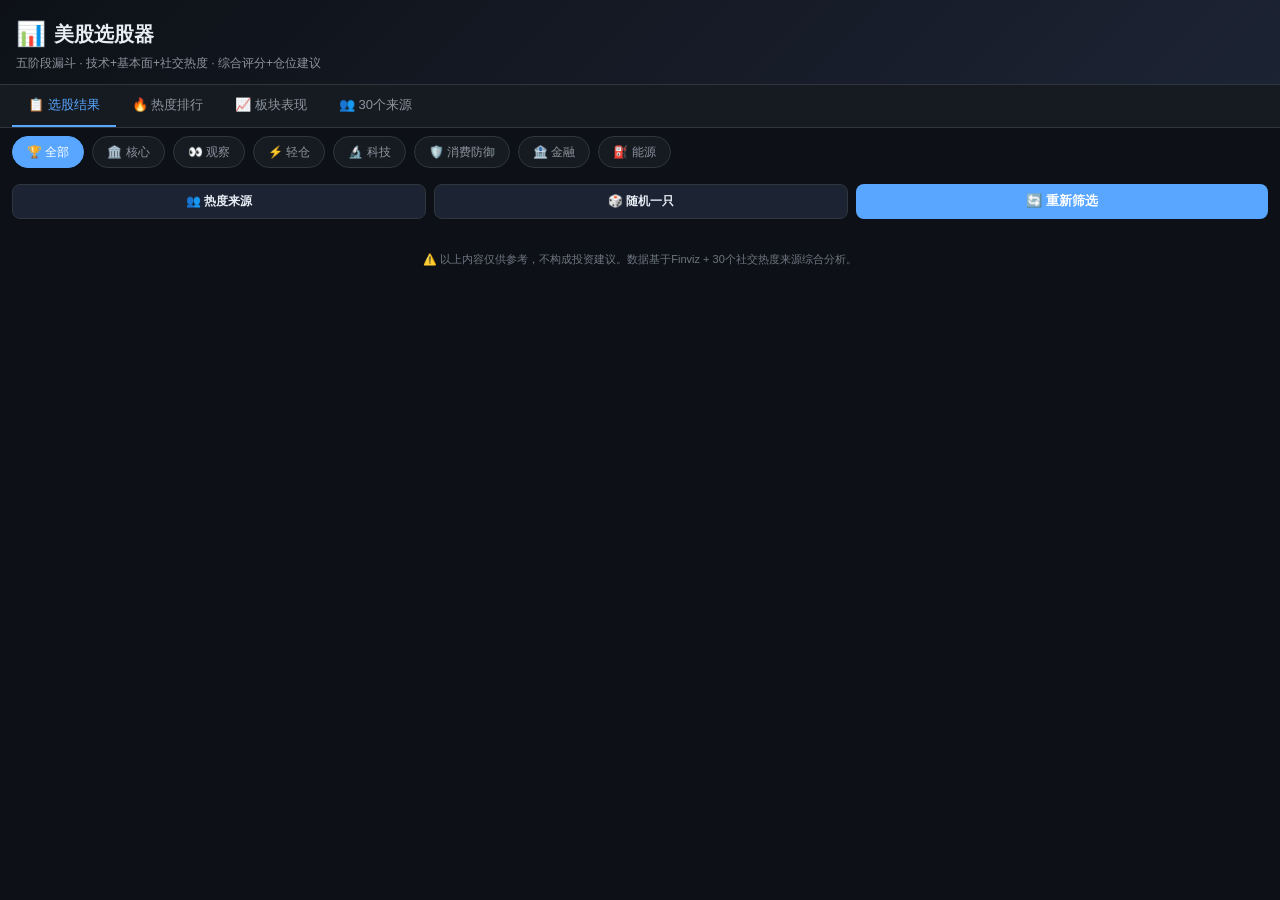
<file: screener-app/index.html>
<!DOCTYPE html>
<html lang="zh-CN">
<head>
  <meta charset="UTF-8">
  <meta name="viewport" content="width=device-width, initial-scale=1.0, maximum-scale=1.0, user-scalable=no">
  <title>美股选股器</title>
  <link rel="stylesheet" href="style.css">
</head>
<body>

<!-- ======== Header ======== -->
<header class="app-header">
  <div class="app-title">
    <span class="icon">📊</span>
    <span>美股选股器</span>
  </div>
  <div class="app-subtitle">五阶段漏斗 · 技术+基本面+社交热度 · 综合评分+仓位建议</div>
</header>

<!-- ======== Tab Bar ======== -->
<div class="tab-bar" id="tabBar">
  <div class="tab active" data-tab="results" onclick="switchTab('results')">📋 选股结果</div>
  <div class="tab" data-tab="heatmap" onclick="switchTab('heatmap')">🔥 热度排行</div>
  <div class="tab" data-tab="market" onclick="switchTab('market')">📈 板块表现</div>
  <div class="tab" data-tab="sources" onclick="switchTab('sources')">👥 30个来源</div>
</div>

<!-- ======== Filter Chips ======== -->
<div class="filter-bar" id="filterBar">
  <div class="filter-chip active" data-filter="all" onclick="applyFilter('all')">🏆 全部</div>
  <div class="filter-chip" data-filter="core" onclick="applyFilter('core')">🏛️ 核心</div>
  <div class="filter-chip" data-filter="watch" onclick="applyFilter('watch')">👀 观察</div>
  <div class="filter-chip" data-filter="light" onclick="applyFilter('light')">⚡ 轻仓</div>
  <div class="filter-chip" data-filter="tech" onclick="applyFilter('tech')">🔬 科技</div>
  <div class="filter-chip" data-filter="defensive" onclick="applyFilter('defensive')">🛡️ 消费防御</div>
  <div class="filter-chip" data-filter="financial" onclick="applyFilter('financial')">🏦 金融</div>
  <div class="filter-chip" data-filter="energy" onclick="applyFilter('energy')">⛽ 能源</div>
</div>

<!-- ======== Content Area ======== -->
<div id="contentArea">
  <div class="loading" id="loadingIndicator">
    <div class="spinner"></div>
    <div>正在分析市场数据...</div>
  </div>
  <div id="resultsContent" style="display:none"></div>
</div>

<!-- ======== Bottom Buttons ======== -->
<div class="btn-group">
  <button class="btn btn-secondary" onclick="showSources()">👥 热度来源</button>
  <button class="btn btn-secondary" onclick="randomStock()">🎲 随机一只</button>
  <button class="btn btn-primary" onclick="runScreener()">🔄 重新筛选</button>
</div>

<div class="disclaimer">
  ⚠️ 以上内容仅供参考，不构成投资建议。数据基于Finviz + 30个社交热度来源综合分析。
</div>

<script src="data.js"></script>
<script>
// ========================================
// 美股选股器 - 主程序
// ========================================

let currentFilter = 'all';
let currentTab = 'results';
let stockList = [];
let selectedStock = null;

// ---- 初始化 ----
function init() {
  stockList = Object.values(STOCK_DATABASE);
  // 按综合分排序
  stockList.sort((a, b) => b.comp - a.comp);
  
  setTimeout(() => {
    document.getElementById('loadingIndicator').style.display = 'none';
    renderResults();
  }, 500);
}

// ---- Tab 切换 ----
function switchTab(tab) {
  currentTab = tab;
  document.querySelectorAll('.tab').forEach(t => t.classList.remove('active'));
  document.querySelector(`.tab[data-tab="${tab}"]`).classList.add('active');
  
  document.getElementById('filterBar').style.display = (tab === 'results') ? 'flex' : 'none';
  
  const content = document.getElementById('resultsContent');
  content.style.display = 'block';
  
  switch(tab) {
    case 'results': renderResults(); break;
    case 'heatmap': renderHeatmap(); break;
    case 'market': renderMarket(); break;
    case 'sources': renderSources(); break;
  }
}

// ---- 筛选 ----
function applyFilter(filter) {
  currentFilter = filter;
  document.querySelectorAll('.filter-chip').forEach(c => c.classList.remove('active'));
  document.querySelector(`.filter-chip[data-filter="${filter}"]`).classList.add('active');
  renderResults();
}

function getFilteredStocks() {
  let list = [...stockList];
  
  switch(currentFilter) {
    case 'core': list = list.filter(s => s.position === 'core'); break;
    case 'watch': list = list.filter(s => s.position === 'watch'); break;
    case 'light': list = list.filter(s => s.position === 'light'); break;
    case 'tech': list = list.filter(s => s.sector === '科技'); break;
    case 'defensive': list = list.filter(s => s.sector === '消费防御'); break;
    case 'financial': list = list.filter(s => s.sector === '金融'); break;
    case 'energy': list = list.filter(s => s.sector === '能源'); break;
  }
  return list;
}

// ---- 渲染主结果列表 ----
function renderResults() {
  const list = getFilteredStocks();
  const container = document.getElementById('resultsContent');
  
  let html = '';
  
  // 顶部统计
  html += `<div class="section-title">📋 选股结果 <span class="badge">${list.length}只</span></div>`;
  
  // 跑赢大市 Banner
  const topSector = SECTOR_PERFORMANCE[0];
  html += `
    <div class="sector-banner">
      <div class="sector-name">🥇 最热板块：${topSector.name}</div>
      <div class="sector-stats">
        <span class="sector-stat">近1月 <strong>${topSector.month}</strong></span>
        <span class="sector-stat">近1季 <strong>${topSector.quarter}</strong></span>
        <span class="sector-stat">YTD <strong>${topSector.ytd}</strong></span>
        <span class="sector-stat">今日 <strong style="color:#3fb950">${topSector.change}</strong></span>
      </div>
    </div>`;
  
  // 股票卡片
  list.forEach((s, i) => {
    const rank = i + 1;
    const rankClass = rank <= 3 ? `rank-${rank}` : 'rank-default';
    const compPct = (s.comp / 5 * 100).toFixed(0);
    
    html += `
    <div class="stock-card" onclick="showDetail('${s.ticker}')">
      <div class="stock-top">
        <div class="stock-info">
          <div class="stock-rank ${rankClass}">${rank}</div>
          <div>
            <div class="stock-ticker">${s.ticker} <span class="stock-name">${s.name}</span></div>
          </div>
        </div>
        <div>
          <div class="stock-change change-${s.change >= 0 ? 'up' : 'down'}">${s.change >= 0 ? '+' : ''}${s.change.toFixed(2)}%</div>
        </div>
      </div>
      
      <div class="stock-meta">
        <span class="tag sector">${s.sector}</span>
        <span class="tag ${s.comp >= 4.5 ? 'score-high' : s.comp >= 4.0 ? 'score-mid' : 'score-low'}">
          ${s.comp.toFixed(1)}分 ${stars(s.tech)}
        </span>
        <span class="position-badge position-${s.position}">${positionLabel(s.position)}</span>
      </div>
      
      <div class="stock-body">
        <div class="stock-grid">
          <div class="metric">
            <div class="metric-label">技术面</div>
            <div class="metric-value">${stars(s.tech)}</div>
          </div>
          <div class="metric">
            <div class="metric-label">基本面</div>
            <div class="metric-value">${stars(s.fund)}</div>
          </div>
          <div class="metric">
            <div class="metric-label">社交热度</div>
            <div class="metric-value heat-high">${s.heat}/10 ${fires(s.heat)}</div>
          </div>
          <div class="metric">
            <div class="metric-label">综合评分</div>
            <div class="metric-value" style="color:${scoreColor(s.comp)}">${s.comp.toFixed(1)}</div>
          </div>
        </div>
        
        <div class="stock-catalyst">💡 ${s.description}</div>
        <div class="stock-risk">⚠️ ${s.risk}</div>
      </div>
    </div>`;
  });
  
  container.innerHTML = html;
}

// ---- 热度排行 ----
function renderHeatmap() {
  const heatSorted = [...stockList].sort((a, b) => b.heat - a.heat);
  const container = document.getElementById('resultsContent');
  
  let html = `<div class="section-title">🔥 社交热度排行 <span class="badge">30个来源</span></div>`;
  
  heatSorted.forEach((s, i) => {
    const barWidth = (s.heat / 10 * 100).toFixed(0);
    html += `
    <div class="card" onclick="showDetail('${s.ticker}')">
      <div class="card-header">
        <span class="card-title">#${i+1} ${s.ticker} ${s.name}</span>
        <span class="card-score" style="color:${s.heat >= 8 ? '#f97316' : '#d29922'}">${s.heat}/10 ${fires(s.heat)}</span>
      </div>
      <div class="score-bar">
        <div class="score-bar-track">
          <div class="score-bar-fill" style="width:${barWidth}%; background:${s.heat >= 8 ? '#f97316' : '#d29922'}"></div>
        </div>
      </div>
      <div class="info-row"><span class="label">综合评分</span><span class="value">${s.comp.toFixed(1)} ${stars(s.tech)}</span></div>
      <div class="info-row"><span class="label">催化剂</span><span class="value">${s.description}</span></div>
    </div>`;
  });
  
  container.innerHTML = html;
}

// ---- 板块表现 ----
function renderMarket() {
  const container = document.getElementById('resultsContent');
  
  let html = `<div class="section-title">📈 11大板块表现（近1月排序）</div>`;
  
  SECTOR_PERFORMANCE.forEach((sec, i) => {
    const rankEmoji = ['🥇','🥈','🥉','4️⃣','5️⃣','6️⃣','7️⃣'];
    html += `
    <div class="card">
      <div class="card-header">
        <span class="card-title">${rankEmoji[i] || '  '} ${sec.name}</span>
        <span class="card-score" style="color:${sec.change.includes('+') ? '#3fb950' : '#f85149'}">${sec.change}</span>
      </div>
      <div style="display:flex; gap:12px; flex-wrap:wrap; font-size:12px; color:#8b949e">
        <span>近1周 <strong style="color:#e6edf3">${sec.week}</strong></span>
        <span>近1月 <strong style="color:#e6edf3">${sec.month}</strong></span>
        <span>近1季 <strong style="color:#e6edf3">${sec.quarter}</strong></span>
        <span>YTD <strong style="color:#e6edf3">${sec.ytd}</strong></span>
      </div>
    </div>`;
  });
  
  // 板块资金流向建议
  html += `
  <div class="section-title">💡 板块轮动策略</div>
  <div class="card">
    <div class="stock-catalyst" style="margin-bottom:8px">🥇 聚焦科技板块（1月+14.9%, 1季+22.8%）</div>
    <div class="stock-catalyst" style="margin-bottom:8px; border-left-color:#d29922">🥈 消费防御作为避风港（1月+5%稳健）</div>
    <div class="stock-catalyst" style="border-left-color:#f97316">🥉 能源板块YTD+31.3%但已偏高，谨慎追高</div>
  </div>`;
  
  container.innerHTML = html;
}

// ---- 30个来源展示 ----
function renderSources() {
  const container = document.getElementById('resultsContent');
  
  let html = `<div class="section-title">👥 社交热度 · 30个来源</div>`;
  
  const groups = [
    { key: 'macro', title: '📊 宏观与策略大师', weight: '2x' },
    { key: 'trading', title: '📈 实战交易与技术分析', weight: '1.5x' },
    { key: 'deep', title: '🧠 深度研究与投资心理', weight: '1.5x' },
    { key: 'whales', title: '🏛️ 基金大佬本人', weight: '3x' },
    { key: 'kol', title: '🎯 美股权威KOL', weight: '1.5x' },
    { key: 'news', title: '📡 实时资讯与异动追踪', weight: '1x' },
  ];
  
  groups.forEach(g => {
    const accounts = SOURCES[g.key];
    html += `
    <div class="card">
      <div class="card-header">
        <span class="card-title">${g.title}</span>
        <span style="font-size:11px; color:#8b949e">权重 ${g.weight}</span>
      </div>
      ${accounts.map(a => `
        <div class="info-row">
          <span class="label">${a.name}</span>
          <span class="value" style="color:#58a6ff">${a.handle}</span>
        </div>
      `).join('')}
      <div style="font-size:11px; color:#6e7681; margin-top:4px">共${accounts.length}个来源</div>
    </div>`;
  });
  
  container.innerHTML = html;
}

// ---- 个股详情 ----
function showDetail(ticker) {
  selectedStock = ticker;
  const s = STOCK_DATABASE[ticker];
  if (!s) return;
  
  const compPct = (s.comp / 5 * 100).toFixed(0);
  
  const detailHtml = `
  <div class="section-title">🔍 ${s.ticker} ${s.name} 详细分析</div>
  
  <div class="card">
    <div class="card-header">
      <span class="card-title">${s.ticker} · ${s.sector} · ${s.industry}</span>
      <span class="card-score" style="color:${scoreColor(s.comp)}">${s.comp.toFixed(1)} ${stars(s.tech)}</span>
    </div>
    <div class="score-bar">
      <div class="score-bar-track"><div class="score-bar-fill" style="width:${compPct}%; background:${scoreColor(s.comp)}"></div></div>
    </div>
    <div class="position-badge position-${s.position}" style="margin:8px 0">${positionLabel(s.position)}</div>
  </div>
  
  <div class="card">
    <div class="card-header"><span class="card-title">📊 五维评分</span></div>
    <div class="info-row"><span class="label">技术面 (30%)</span><span class="value">${stars(s.tech)}</span></div>
    <div class="score-bar"><div class="score-bar-track"><div class="score-bar-fill" style="width:${s.tech*20}%; background:#3fb950"></div></div></div>
    
    <div class="info-row"><span class="label">基本面 (30%)</span><span class="value">${stars(s.fund)}</span></div>
    <div class="score-bar"><div class="score-bar-track"><div class="score-bar-fill" style="width:${s.fund*20}%; background:#58a6ff"></div></div></div>
    
    <div class="info-row"><span class="label">社交热度 (25%)</span><span class="value">${s.heat}/10 ${fires(s.heat)}</span></div>
    <div class="score-bar"><div class="score-bar-track"><div class="score-bar-fill" style="width:${s.heat*10}%; background:#f97316"></div></div></div>
    
    <div class="info-row"><span class="label">催化剂 (15%)</span><span class="value">${'✓'.repeat(s.catalyst)}</span></div>
    <div class="score-bar"><div class="score-bar-track"><div class="score-bar-fill" style="width:${s.catalyst*20}%; background:#bc8cff"></div></div></div>
  </div>
  
  <div class="card">
    <div class="card-header"><span class="card-title">💡 催化剂</span></div>
    <div class="stock-catalyst">${s.description}</div>
  </div>
  
  <div class="card">
    <div class="card-header"><span class="card-title">⚠️ 风险提示</span></div>
    <div class="stock-risk">${s.risk}</div>
  </div>
  
  <div style="padding:8px 12px; text-align:center">
    <button class="btn btn-secondary" onclick="renderResults()" style="display:inline-flex; width:auto">← 返回列表</button>
  </div>`;
  
  document.getElementById('resultsContent').innerHTML = detailHtml;
}

// ---- 随机一只 ----
function randomStock() {
  const keys = Object.keys(STOCK_DATABASE);
  const pick = keys[Math.floor(Math.random() * keys.length)];
  showDetail(pick);
  window.scrollTo({ top: 0, behavior: 'smooth' });
}

// ---- 显示来源 ----
function showSources() {
  switchTab('sources');
  window.scrollTo({ top: 0, behavior: 'smooth' });
}

// ---- 重新筛选（模拟） ----
function runScreener() {
  document.getElementById('resultsContent').style.display = 'none';
  document.getElementById('loadingIndicator').style.display = 'flex';
  
  setTimeout(() => {
    document.getElementById('loadingIndicator').style.display = 'none';
    document.getElementById('resultsContent').style.display = 'block';
    // 轻微随机化排序模拟市场变化
    stockList.sort((a, b) => (b.comp + Math.random()*0.1) - (a.comp + Math.random()*0.1));
    renderResults();
  }, 1200);
}

// ---- 启动 ----
document.addEventListener('DOMContentLoaded', init);
</script>
</body>
</html>
</file>
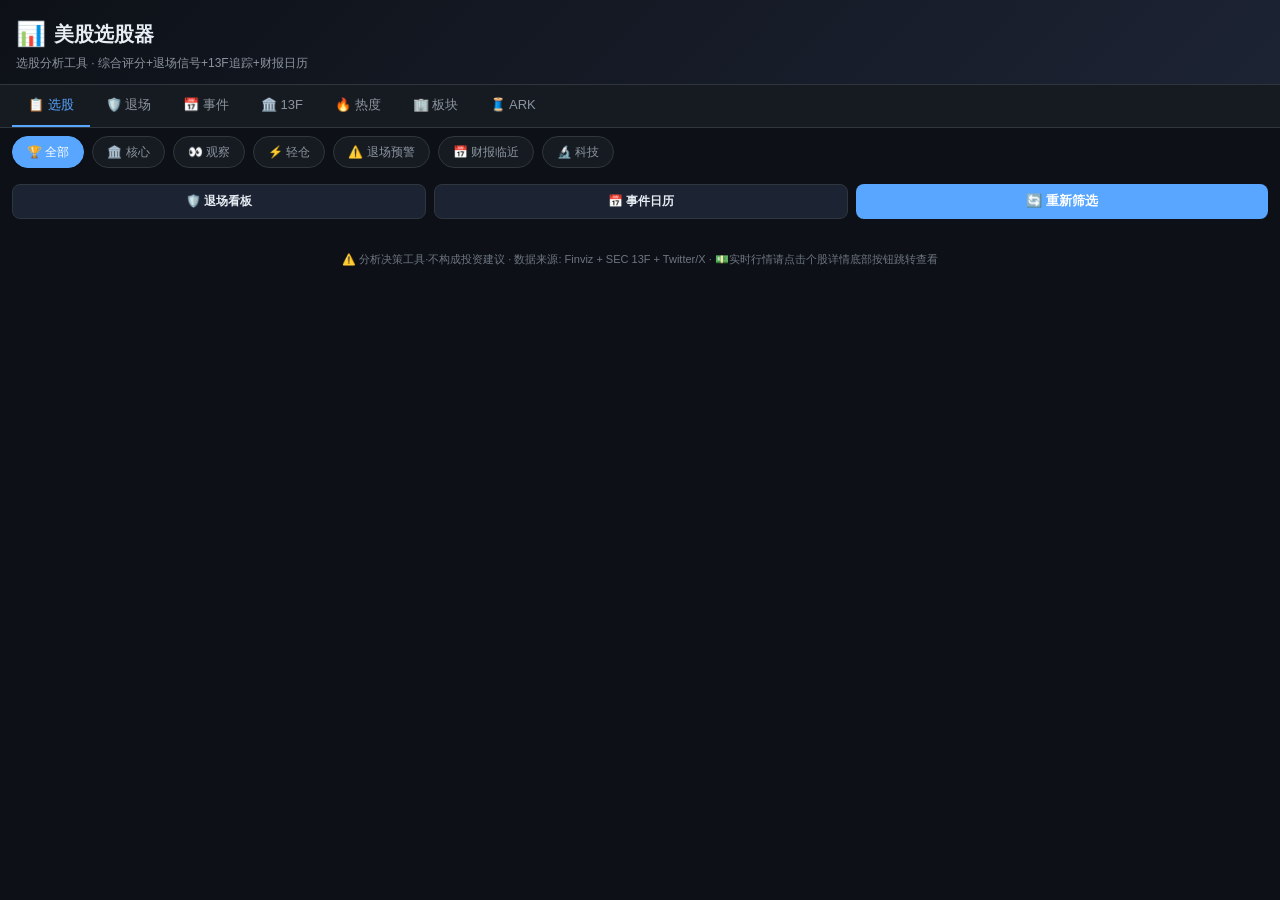
<file: screener.html>
<!DOCTYPE html>
<html lang="zh-CN">
<head>
  <meta charset="UTF-8">
  <meta name="viewport" content="width=device-width, initial-scale=1.0, maximum-scale=1.0, user-scalable=no">
  <title>美股选股器</title>
  <link rel="manifest" href="manifest.json">
  <meta name="apple-mobile-web-app-capable" content="yes">
  <meta name="apple-mobile-web-app-status-bar-style" content="black-translucent">
  <meta name="apple-mobile-web-app-title" content="选股器">
  <link rel="apple-touch-icon" href="icon-192.png">
  <link rel="stylesheet" href="screener-style.css?v=999">
  <style>
    /* v2 新增样式 */
    .exit-banner {
      background: linear-gradient(135deg, #1a2332, #2d1b1b);
      border: 1px solid #f85149;
      margin: 0 12px 8px;
      padding: 10px 14px;
      border-radius: 10px;
    }
    .exit-banner.hold { border-color: #3fb950; background: linear-gradient(135deg, #1a2332, #1b2d1b); }
    .exit-banner.warn { border-color: #d29922; background: linear-gradient(135deg, #1a2332, #2d2b1b); }
    .calendar-card {
      background: var(--bg-card);
      border: 1px solid var(--border);
      border-radius: 10px;
      margin: 0 12px 4px;
      padding: 10px 14px;
      display: flex;
      align-items: center;
      gap: 12px;
    }
    .calendar-date {
      width: 50px;
      text-align: center;
      flex-shrink: 0;
    }
    .calendar-date .day { font-size: 20px; font-weight: 700; }
    .calendar-date .month { font-size: 11px; color: var(--text-muted); }
    .calendar-info { flex: 1; }
    .calendar-info .title { font-size: 13px; font-weight: 600; }
    .calendar-info .desc { font-size: 11px; color: var(--text-secondary); }
    .impact-badge {
      font-size: 10px; padding: 2px 8px; border-radius: 4px; font-weight: 600;
    }
    .impact-high { background: rgba(248,81,73,0.2); color: #f85149; }
    .impact-mid { background: rgba(210,153,34,0.2); color: #d29922; }
    .impact-low { background: rgba(139,148,158,0.2); color: #8b949e; }
    .impact-extreme { background: rgba(188,140,255,0.2); color: #bc8cff; }
    .today-marker {
      display: inline-block;
      background: var(--accent-blue);
      color: #fff;
      font-size: 10px;
      padding: 1px 6px;
      border-radius: 3px;
      margin-left: 6px;
    }
    .fund-card {
      background: var(--bg-card);
      border: 1px solid var(--border);
      border-radius: 10px;
      margin: 0 12px 8px;
      padding: 12px 14px;
    }
    .fund-header {
      display: flex;
      align-items: center;
      justify-content: space-between;
      margin-bottom: 6px;
    }
    .fund-name { font-size: 14px; font-weight: 700; }
    .fund-house { font-size: 11px; color: var(--text-muted); }
    .fund-stock {
      display: inline-block;
      font-size: 12px;
      background: rgba(63,185,80,0.15);
      color: var(--accent-green);
      padding: 2px 8px;
      border-radius: 4px;
      margin: 2px 4px 2px 0;
    }
    .fund-stock.sell {
      background: rgba(248,81,73,0.15);
      color: var(--accent-red);
    }
    .tag.buy { background: rgba(63,185,80,0.15); color: var(--accent-green); }
    .tag.sell { background: rgba(248,81,73,0.15); color: var(--accent-red); }
    .tag.hold { background: rgba(88,166,255,0.15); color: var(--accent-blue); }
    .tag.warn { background: rgba(210,153,34,0.15); color: #d29922; }
    .earnings-countdown {
      font-size: 11px;
      color: var(--text-secondary);
      margin-top: 2px;
    }
  </style>
</head>
<body>

<!-- ======== Header ======== -->
<header class="app-header">
  <div class="app-title">
    <span class="icon">📊</span>
    <span>美股选股器</span>
  </div>
  <div class="app-subtitle">选股分析工具 · 综合评分+退场信号+13F追踪+财报日历</div>
</header>

<!-- ======== Tab Bar ======== -->
<div class="tab-bar" id="tabBar">
  <div class="tab active" data-tab="results" onclick="switchTab('results')">📋 选股</div>
  <div class="tab" data-tab="holdings" onclick="switchTab('holdings')">🛡️ 退场</div>
  <div class="tab" data-tab="calendar" onclick="switchTab('calendar')">📅 事件</div>
  <div class="tab" data-tab="funds" onclick="switchTab('funds')">🏛️ 13F</div>
  <div class="tab" data-tab="heatmap" onclick="switchTab('heatmap')">🔥 热度</div>
  <div class="tab" data-tab="market" onclick="switchTab('market')">🏢 板块</div>
  <div class="tab" data-tab="ark" onclick="switchTab('ark')">🧵 ARK</div>
</div>

<!-- ======== Filter Chips ======== -->
<div class="filter-bar" id="filterBar">
  <div class="filter-chip active" data-filter="all" onclick="applyFilter('all')">🏆 全部</div>
  <div class="filter-chip" data-filter="core" onclick="applyFilter('core')">🏛️ 核心</div>
  <div class="filter-chip" data-filter="watch" onclick="applyFilter('watch')">👀 观察</div>
  <div class="filter-chip" data-filter="light" onclick="applyFilter('light')">⚡ 轻仓</div>
  <div class="filter-chip" data-filter="exit_warn" onclick="applyFilter('exit_warn')">⚠️ 退场预警</div>
  <div class="filter-chip" data-filter="earnings" onclick="applyFilter('earnings')">📅 财报临近</div>
  <div class="filter-chip" data-filter="tech" onclick="applyFilter('tech')">🔬 科技</div>
</div>

<!-- ======== Content ======== -->
<div id="contentArea">
  <div class="loading" id="loadingIndicator">
    <div class="spinner"></div>
    <div>正在分析市场数据...</div>
  </div>
  <div id="resultsContent" style="display:none"></div>
</div>

<!-- ======== Bottom ======== -->
<div class="btn-group">
  <button class="btn btn-secondary" onclick="switchTab('holdings')">🛡️ 退场看板</button>
  <button class="btn btn-secondary" onclick="switchTab('calendar')">📅 事件日历</button>
  <button class="btn btn-primary" onclick="runScreener()">🔄 重新筛选</button>
</div>

<div class="disclaimer">
  ⚠️ 分析决策工具·不构成投资建议 · 数据来源: Finviz + SEC 13F + Twitter/X · 💵实时行情请点击个股详情底部按钮跳转查看
</div>

<script src="screener-data.js?v=9999"></script>
<script>
// ========================================
// 美股选股器 - 主程序
// ========================================

let currentFilter = 'all';
let currentTab = 'results';
let stockList = [];

function init() {
  stockList = Object.values(STOCK_DATABASE);
  stockList.sort((a, b) => b.comp - a.comp);
  setTimeout(() => {
    document.getElementById('loadingIndicator').style.display = 'none';
    renderResults();
  }, 400);
}

// ---- Tab 切换 ----
function switchTab(tab) {
  currentTab = tab;
  document.querySelectorAll('.tab').forEach(t => t.classList.remove('active'));
  document.querySelector(`.tab[data-tab="${tab}"]`).classList.add('active');
  
  const hasFilter = ['results', 'holdings'].includes(tab);
  document.getElementById('filterBar').style.display = hasFilter ? 'flex' : 'none';
  
  document.getElementById('resultsContent').style.display = 'block';
  
  switch(tab) {
    case 'results': renderResults(); break;
    case 'holdings': renderExitSignals(); break;
    case 'calendar': renderCalendar(); break;
    case 'funds': renderFunds(); break;
    case 'heatmap': renderHeatmap(); break;
    case 'market': renderMarket(); break;
    case 'ark': renderARK(); break;
  }
}

// ---- 筛选 ----
function applyFilter(filter) {
  currentFilter = filter;
  document.querySelectorAll('.filter-chip').forEach(c => c.classList.remove('active'));
  document.querySelector(`.filter-chip[data-filter="${filter}"]`).classList.add('active');
  
  if (currentTab === 'holdings') renderExitSignals();
  else renderResults();
}

function getFilteredStocks() {
  let list = [...stockList];
  switch(currentFilter) {
    case 'core': list = list.filter(s => s.position === 'core'); break;
    case 'watch': list = list.filter(s => s.position === 'watch'); break;
    case 'light': list = list.filter(s => s.position === 'light'); break;
    case 'exit_warn': list = list.filter(s => s.exit && s.exit.status !== '持有'); break;
    case 'earnings': list = list.filter(s => { const d = daysUntil(s.earnings_date); return d >= 0 && d <= 30; }); break;
    case 'tech': list = list.filter(s => s.sector === '科技'); break;
  }
  return list;
}

// ============================================================
// TAB 1: 选股结果
// ============================================================
function renderResults() {
  const list = getFilteredStocks();
  let html = `<div class="section-title">📋 选股结果 <span class="badge">${list.length}只</span></div>`;
  
  const top = SECTOR_PERFORMANCE[0];
  html += `<div class="sector-banner">
    <div class="sector-name">🥇 ${top.name} 领先</div>
    <div class="sector-stats">
      <span>近1月 <strong>${top.month}</strong></span>
      <span>近1季 <strong>${top.quarter}</strong></span>
      <span>YTD <strong>${top.ytd}</strong></span>
    </div>
  </div>`;
  
  list.forEach((s, i) => {
    const r = i + 1;
    const rc = r <= 3 ? `rank-${r}` : 'rank-default';
    const days = daysUntil(s.earnings_date);
    const earnLabel = (days >= 0 && days <= 30) ? `<span class="today-marker">${days}天后财报</span>` : '';
    
    html += `
    <div class="stock-card" onclick="showDetail('${s.ticker}')">
      <div class="stock-top">
        <div class="stock-info">
          <div class="stock-rank ${rc}">${r}</div>
          <div>
            <div class="stock-ticker">${s.ticker} <span class="stock-name">${s.name}</span></div>
          </div>
        </div>
        <div class="stock-change change-${s.change >= 0 ? 'up' : 'down'}">${s.change >= 0 ? '+' : ''}${s.change.toFixed(2)}%</div>
      </div>
      <div class="stock-meta">
        <span class="tag sector">${s.sector}</span>
        <span class="tag ${s.comp >= 4.5 ? 'score-high' : s.comp >= 4.0 ? 'score-mid' : 'score-low'}">${s.comp.toFixed(1)}分 ${stars(s.tech)}</span>
        <span class="position-badge position-${s.position}">${positionLabel(s.position)}</span>
        ${s.exit && s.exit.status !== '持有' ? `<span class="tag warn">⚠️ ${s.exit.status}</span>` : ''}
        ${earnLabel}
      </div>
      <div class="stock-body">
        <div class="stock-grid">
          <div class="metric"><div class="metric-label">技术</div><div class="metric-value">${stars(s.tech)}</div></div>
          <div class="metric"><div class="metric-label">基本面</div><div class="metric-value">${stars(s.fund)}</div></div>
          <div class="metric"><div class="metric-label">热度</div><div class="metric-value heat-high">${s.heat}/10</div></div>
          <div class="metric"><div class="metric-label">综合</div><div class="metric-value" style="color:${scoreColor(s.comp)}">${s.comp.toFixed(1)}</div></div>
        </div>
        <div class="stock-catalyst">💡 ${s.description}</div>
        <div class="stock-risk">⚠️ ${s.risk}</div>
        <div style="margin-top:6px; display:flex; gap:6px; align-items:center">
          <span style="font-size:11px; color:#8b949e">📊 综合${s.comp.toFixed(1)} · 🔥${s.heat}/10</span>
          <span style="font-size:11px; color:#58a6ff; cursor:pointer" onclick="event.stopPropagation();window.open('https://finviz.com/quote.ashx?t=${s.ticker}','_blank')">📈 K线</span>
          <span style="font-size:11px; color:#8b949e">|</span>
          <span style="font-size:11px; color:#58a6ff; cursor:pointer" onclick="event.stopPropagation();window.open('https://www.google.com/finance/quote/${s.ticker}:NASDAQ','_blank')">💵 实时价</span>
          ${s.earnings_date ? `<span style="font-size:11px; color:#8b949e">|</span>
          <span style="font-size:11px; color:#d29922">📅 ${s.earnings_date}</span>` : ''}
        </div>
      </div>
    </div>`;
  });
  
  document.getElementById('resultsContent').innerHTML = html;
}

// ============================================================
// TAB 2: 退场信号看板
// ============================================================
function renderExitSignals() {
  let list = [...stockList];
  if (currentFilter === 'exit_warn') list = list.filter(s => s.exit && s.exit.status !== '持有');
  
  let html = `
  <div class="section-title">🛡️ 退场信号看板 <span class="badge">${list.length}只</span></div>
  <div class="card" style="font-size:12px">
    <strong>止盈逻辑：</strong>RSI>85 / 涨幅偏离均线>20% → 减仓<br>
    <strong>止损逻辑：</strong>跌破SMA50 / RSI&lt;30 → 清仓<br>
    <strong>预警逻辑：</strong>SMA20下穿SMA50 → 趋势转空
  </div>`;
  
  // 统计
  const warnCount = list.filter(s => s.exit && s.exit.status !== '持有').length;
  if (warnCount > 0) {
    html += `<div class="exit-banner warn">
      <strong>⚠️ ${warnCount}只股票需关注退场信号</strong> — 部分标的存在超买/回调风险
    </div>`;
  }
  
  list.forEach(s => {
    const ex = s.exit || { stop: -15, rsi_sell: 85, ma_violation: 'SMA50', status: '持有' };
    const isWarn = ex.status !== '持有';
    const bannerClass = isWarn ? (ex.status === '超买预警' ? 'warn' : 'exit-banner') : 'hold';
    
    html += `
    <div class="stock-card" onclick="showDetail('${s.ticker}')">
      <div class="stock-top">
        <div class="stock-info">
          <div class="stock-ticker">${s.ticker} <span class="stock-name">${s.name}</span></div>
        </div>
        <div>
          <span class="tag ${isWarn ? 'warn' : 'hold'}">${exitIcon(ex.status)} ${ex.status}</span>
          <span class="position-badge position-${s.position}">${positionLabel(s.position)}</span>
        </div>
      </div>
      <div class="stock-body">
        <div class="stock-grid">
          <div class="metric"><div class="metric-label">止损线</div><div class="metric-value" style="color:#f85149">${s.price * (1 - ex.stop/100) > 0 ? '$' + (s.price * (1 - ex.stop/100)).toFixed(2) : '-'}</div></div>
          <div class="metric"><div class="metric-label">止损幅度</div><div class="metric-value" style="color:#f85149">${ex.stop}%</div></div>
          <div class="metric"><div class="metric-label">RSI警戒</div><div class="metric-value" style="color:#d29922">${ex.rsi_sell}</div></div>
          <div class="metric"><div class="metric-label">均线信号</div><div class="metric-value" style="color:#58a6ff">跌破${ex.ma_violation}</div></div>
        </div>
        ${s.option_flow ? `<div class="info-row"><span class="label">期权异动</span><span class="value">${s.option_flow}</span></div>` : ''}
        ${s.hedge_fund_buys.length ? `<div class="info-row"><span class="label">13F增持</span><span class="value">${s.hedge_fund_buys.join(', ')}</span></div>` : ''}
      </div>
    </div>`;
  });
  
  if (list.length === 0) {
    html += `<div class="empty-state"><div class="emoji">✅</div><div>暂无退场预警，所有标的持有中</div></div>`;
  }
  
  document.getElementById('resultsContent').innerHTML = html;
}

// ============================================================
// TAB 3: 事件日历
// ============================================================
function renderCalendar() {
  const today = new Date();
  const todayStr = today.toISOString().slice(0, 10);
  
  let html = `<div class="section-title">📅 事件日历 <span class="badge">含财报+经济数据</span></div>`;
  
  // 近期财报
  html += `<div class="card" style="margin-bottom:4px">
    <div class="card-header"><span class="card-title">📊 近期财报（30天内）</span></div>`;
  
  const earningsList = stockList.filter(s => {
    const d = daysUntil(s.earnings_date);
    return d >= 0 && d <= 30;
  }).sort((a, b) => daysUntil(a.earnings_date) - daysUntil(b.earnings_date));
  
  earningsList.forEach(s => {
    const d = daysUntil(s.earnings_date);
    const dd = new Date(s.earnings_date);
    const day = dd.getDate();
    const mon = ['1月','2月','3月','4月','5月','6月','7月','8月','9月','10月','11月','12月'][dd.getMonth()];
    const isToday = s.earnings_date === todayStr;
    
    html += `<div class="calendar-card">
      <div class="calendar-date">
        <div class="day">${day}</div>
        <div class="month">${mon}</div>
      </div>
      <div class="calendar-info">
        <div class="title">${s.ticker} ${s.name} ${isToday ? '<span class="today-marker">今天</span>' : ''}</div>
        <div class="desc">${s.earnings_beat || '待公布'}</div>
      </div>
      <div><span class="impact-badge impact-high">${d}天后</span></div>
    </div>`;
  });
  
  html += `</div>`;
  
  // 经济日历
  html += `<div class="section-title">🏛️ 宏观经济事件</div>`;
  
  ECONOMIC_CALENDAR.forEach(e => {
    const dd = new Date(e.date);
    const day = dd.getDate();
    const mon = ['1月','2月','3月','4月','5月','6月','7月','8月','9月','10月','11月','12月'][dd.getMonth()];
    const d = daysUntil(e.date);
    if (d < 0) return;
    const impactClass = e.impact === '极高' ? 'impact-extreme' : `impact-${e.impact === '高' ? 'high' : 'mid'}`;
    
    html += `<div class="calendar-card">
      <div class="calendar-date">
        <div class="day">${day}</div>
        <div class="month">${mon}</div>
      </div>
      <div class="calendar-info">
        <div class="title">${e.event}</div>
      </div>
      <div><span class="impact-badge ${impactClass}">${e.impact}</span></div>
    </div>`;
  });
  
  // 美联储日历Tip
  html += `<div class="card" style="margin-top:8px; font-size:12px">
    <strong>💡 策略提醒：</strong>
    FOMC会议前后3天科技股波动加大。CPI/PPI数据日建议减少敞口。
    财报前2周期权IV升高，适合已持仓者卖Call收溢价。
  </div>`;
  
  document.getElementById('resultsContent').innerHTML = html;
}

// ============================================================
// TAB 4: 13F持仓追踪（升级版）
// ============================================================
function renderFunds() {
  let html = `<div class="section-title">🏛️ 13F大佬持仓 <span class="badge">2026-Q1</span></div>
  <div class="card" style="font-size:12px; margin-bottom:8px">
    来源：SEC 13F filings · 显示最新季度增减持TOP股票及金额
    <div style="margin-top:6px; display:flex; gap:6px; flex-wrap:wrap">
      <span style="font-size:11px; color:#58a6ff; cursor:pointer" onclick="window.open('https://whalewisdom.com/filer/situational-awareness-lp','_blank')">🐋 WhaleWisdom →</span>
      <span style="font-size:11px; color:#58a6ff; cursor:pointer" onclick="window.open('https://quiverquant.com/institutions/Situational-Awareness-LP/','_blank')">📊 QuiverQuant →</span>
      <span style="font-size:11px; color:#58a6ff; cursor:pointer" onclick="window.open('https://sec.gov/edgar/search/','_blank')">🏛️ SEC EDGAR →</span>
    </div>
  </div>`;
  
  Object.values(HEDGE_FUND_13F).forEach(f => {
    // 判断是否新版数据（带金额的详细版）
    const isDetailed = f.top_buys.length > 0 && typeof f.top_buys[0] === 'object';
    
    html += `<div class="fund-card">
      <div class="fund-header">
        <div>
          <div class="fund-name">${f.name}</div>
          <div class="fund-house">${f.fund} · ${f.last_updated}</div>
        </div>
        ${f.portfolio_value ? `<span style="font-size:11px; color:#d29922">组合 ${f.portfolio_value}${f.positions ? ' · ' + f.positions + '只' : ''}</span>` : ''}
      </div>`;
    
    // 统一渲染：兼容新版（对象数组）和旧版（字符串数组）
    const renderStocks = (list, color, label) => {
      if (!list || list.length === 0) return '';
      let html = `<div style="margin-bottom:4px"><span style="font-size:12px; color:${color}; font-weight:600">${label}</span></div><div style="margin-bottom:10px">`;
      list.forEach(item => {
        let ticker, amountStr = '', name = '';
        if (typeof item === 'object') {
          ticker = item.ticker;
          amountStr = item.amount || (item.shares ? ` (${item.shares})` : '');
          const s = STOCK_DATABASE[ticker.toLowerCase()];
          name = s ? s.name : '';
        } else {
          ticker = item;
          const s = STOCK_DATABASE[ticker.toLowerCase()];
          name = s ? s.name : '';
        }
        html += `<div class="info-row" style="font-size:12px">
          <span><span class="fund-stock" onclick="showDetail('${ticker}')" style="font-size:12px; cursor:pointer">${ticker} ${name}</span></span>
          ${amountStr ? `<span style="color:${color}">${amountStr}</span>` : ''}
        </div>`;
      });
      html += `</div>`;
      return html;
    };
    
    html += renderStocks(f.top_buys, '#3fb950', '📈 增持');
    html += renderStocks(f.top_sells, '#f85149', '📉 减持');
    
    html += `</div>`;
  });
  
  // 共识分析（升级版）
  html += `<div class="section-title">🔍 大佬共识分析（12位）</div>
  <div class="card" style="font-size:12px">
    <div class="info-row"><span class="label">🥇 最多大佬买入</span><span class="value" style="color:#3fb950">NVDA (6家), MSFT/AMZN (4家), AVGO/META (3家)</span></div>
    <div class="info-row"><span class="label">Renaissance NVDA</span><span class="value" style="color:#3fb950">+$278M</span></div>
    <div class="info-row"><span class="label">Citadel NVDA</span><span class="value" style="color:#3fb950">+$850M 🏆最大多头</span></div>
    <div class="info-row"><span class="label">Tiger Global META</span><span class="value" style="color:#3fb950">+$480M</span></div>
    <div class="info-row"><span class="label">Point72 NVDA</span><span class="value" style="color:#3fb950">+$350M</span></div>
    <div class="info-row"><span class="label">Buffett 减持</span><span class="value" style="color:#f85149">AAPL -$1.2B</span></div>
    <div class="info-row"><span class="label">Renaissance 减持</span><span class="value" style="color:#f85149">COST -$578M, PLTR -$542M</span></div>
  </div>`;
  
  document.getElementById('resultsContent').innerHTML = html;
}

// ============================================================
// TAB 5: 热度排行
// ============================================================
function renderHeatmap() {
  const sorted = [...stockList].sort((a, b) => b.heat - a.heat);
  let html = `<div class="section-title">🔥 社交热度排行 <span class="badge">30个来源</span></div>`;
  
  sorted.forEach((s, i) => {
    const bar = (s.heat / 10 * 100).toFixed(0);
    html += `<div class="card" onclick="showDetail('${s.ticker}')">
      <div class="card-header">
        <span class="card-title">#${i+1} ${s.ticker} ${s.name}</span>
        <span class="card-score" style="color:${s.heat >= 8 ? '#f97316' : '#d29922'}">${s.heat}/10 ${fires(s.heat)}</span>
      </div>
      <div class="score-bar"><div class="score-bar-track"><div class="score-bar-fill" style="width:${bar}%; background:${s.heat >= 8 ? '#f97316' : '#d29922'}"></div></div></div>
      <div class="info-row"><span class="label">综合评分</span><span class="value">${s.comp.toFixed(1)} ${stars(s.tech)}</span></div>
      <div class="info-row"><span class="label">催化剂</span><span class="value">${s.description}</span></div>
    </div>`;
  });
  
  document.getElementById('resultsContent').innerHTML = html;
}

// ============================================================
// TAB 6: 板块（升级版：板块分类+各板块下股票+排行榜）
// ============================================================
function renderMarket() {
  const emojis = ['🥇','🥈','🥉','4️⃣','5️⃣','6️⃣','7️⃣','8️⃣','9️⃣','🔟','11'];
  
  // 按板块分组
  const sectorGroups = {};
  stockList.forEach(s => {
    if (!sectorGroups[s.sector]) sectorGroups[s.sector] = [];
    sectorGroups[s.sector].push(s);
  });
  
  // 板块表现映射
  const perfMap = {};
  SECTOR_PERFORMANCE.forEach(p => { perfMap[p.name] = p; });
  
  let html = `<div class="section-title">📈 板块分类 <span class="badge">${Object.keys(sectorGroups).length}个板块</span></div>`;
  
  // 板块快速导航
  html += `<div class="filter-bar" style="flex-wrap:wrap; padding-bottom:4px">`;
  Object.keys(sectorGroups).sort().forEach(sec => {
    const perf = perfMap[sec];
    const rank = perf ? perf.rank : 99;
    const emoji = rank <= 3 ? ['🥇','🥈','🥉'][rank-1] : '';
    const color = perf && perf.change.includes('+') ? '#3fb950' : '#f85149';
    html += `<div class="filter-chip" onclick="document.getElementById('sector-${sec}').scrollIntoView({behavior:'smooth'})" style="background:rgba(88,166,255,0.1);border-color:#58a6ff;color:#58a6ff">
      ${emoji} ${sec} (${sectorGroups[sec].length})
    </div>`;
  });
  html += `<div class="filter-chip" onclick="document.getElementById('sector-ranking').scrollIntoView({behavior:'smooth'})" style="background:rgba(210,153,34,0.1);border-color:#d29922;color:#d29922">
    🏆 板块排行
  </div>`;
  html += `</div>`;
  
  // 各板块股票
  Object.keys(sectorGroups).sort((a,b) => {
    const pa = perfMap[a]; const pb = perfMap[b];
    return (pa ? pa.rank : 99) - (pb ? pb.rank : 99);
  }).forEach(sec => {
    const stocks = sectorGroups[sec].sort((a,b) => b.comp - a.comp);
    const perf = perfMap[sec];
    const rank = perf ? perf.rank : '-';
    const rankEmoji = rank <= 3 ? ['🥇','🥈','🥉'][rank-1] : `#${rank}`;
    const color = perf && perf.change.includes('+') ? '#3fb950' : '#f85149';
    
    html += `<div class="section-title" id="sector-${sec}" style="padding-top:12px">
      ${rankEmoji} ${sec} <span class="badge">${stocks.length}只</span>
      ${perf ? `<span style="font-size:12px; color:${color}; margin-left:8px">${perf.change} · 1月${perf.month}</span>` : ''}
    </div>`;
    
    // 板块Finviz链接
    const finvizSector = sec === '科技' ? 'Technology' : 
                         sec === '消费防御' ? 'Consumer Defensive' :
                         sec === '金融' ? 'Financial' :
                         sec === '能源' ? 'Energy' : sec;
    html += `<div style="padding:0 12px 4px">
      <span style="font-size:11px; color:#58a6ff; cursor:pointer" onclick="window.open('https://finviz.com/groups.ashx?g=sector&v=141&t=PER&o=-perf4w','_blank')">🔗 Finviz板块页面 →</span>
    </div>`;
    
    // 板块概览卡片
    if (perf) {
      html += `<div class="card" style="margin-bottom:4px">
        <div style="display:flex; gap:10px; flex-wrap:wrap; font-size:12px; color:#8b949e">
          <span>今日 <strong style="color:${color}">${perf.change}</strong></span>
          <span>近1周 <strong style="color:#e6edf3">${perf.week}</strong></span>
          <span>近1月 <strong style="color:#e6edf3">${perf.month}</strong></span>
          <span>近1季 <strong style="color:#e6edf3">${perf.quarter}</strong></span>
          <span>YTD <strong style="color:#e6edf3">${perf.ytd}</strong></span>
        </div>
      </div>`;
    }
    
    // 该板块下的股票卡片（精简版）
    stocks.forEach((s, i) => {
      const optFlow = s.option_flow ? `<span style="font-size:11px; color:#f97316">🔥 ${s.option_flow.substring(0,20)}</span>` : '';
      const exitWarn = s.exit && s.exit.status !== '持有' ? `<span class="tag warn" style="font-size:10px">⚠️</span>` : '';
      
      html += `<div class="stock-card" onclick="showDetail('${s.ticker}')" style="margin-bottom:2px">
        <div class="stock-top" style="padding:8px 12px 4px">
          <div class="stock-info">
            <div class="stock-rank rank-default" style="width:20px;height:20px;font-size:10px">${i+1}</div>
            <div>
              <div class="stock-ticker" style="font-size:14px">${s.ticker} <span class="stock-name" style="font-size:11px">${s.name}</span></div>
            </div>
          </div>
          <div style="display:flex;align-items:center;gap:6px">
            <span class="position-badge position-${s.position}" style="font-size:10px">${positionLabel(s.position)}</span>
            ${exitWarn}
            <div class="stock-change change-${s.change >= 0 ? 'up' : 'down'}" style="font-size:12px">${s.change >= 0 ? '+' : ''}${s.change.toFixed(2)}%</div>
          </div>
        </div>
        <div style="padding:2px 12px 8px; display:flex; gap:8px; font-size:11px; color:var(--text-secondary)">
          <span>综合 ${s.comp.toFixed(1)}</span>
          <span>热度 ${s.heat}/10 ${fires(s.heat)}</span>
          <span>${stars(s.tech)}</span>
          ${optFlow}
          <span style="margin-left:auto; color:#58a6ff; font-size:11px" onclick="event.stopPropagation();window.open('https://finviz.com/quote.ashx?t=${s.ticker}','_blank')">📈</span>
        </div>
      </div>`;
    });
  });
  
  // 板块排行总表
  html += `<div class="section-title" id="sector-ranking" style="padding-top:16px">🏆 11大板块排名</div>`;
  SECTOR_PERFORMANCE.forEach((sec, i) => {
    html += `<div class="card" style="margin-bottom:2px">
      <div class="card-header" style="margin-bottom:2px">
        <span class="card-title">${emojis[i] || ''} ${sec.name}</span>
        <span class="card-score" style="color:${sec.change.includes('+') ? '#3fb950' : '#f85149'};font-size:14px">${sec.change}</span>
      </div>
      <div style="display:flex; gap:8px; flex-wrap:wrap; font-size:11px; color:#8b949e">
        <span>近1月 <strong style="color:#e6edf3">${sec.month}</strong></span>
        <span>近1季 <strong style="color:#e6edf3">${sec.quarter}</strong></span>
        <span>YTD <strong style="color:#e6edf3">${sec.ytd}</strong></span>
        <span style="margin-left:auto">
          <span style="color:#58a6ff;cursor:pointer" onclick="event.stopPropagation();window.open('https://finviz.com/groups.ashx?g=sector&t=PER&o=-perf4w','_blank')">Finviz→</span>
        </span>
      </div>
    </div>`;
  });
  
  // 策略建议
  const techPerf = SECTOR_PERFORMANCE[0];
  html += `<div class="section-title">💡 板块轮动策略</div>
  <div class="card" style="font-size:12px">
    <div class="stock-catalyst" style="margin-bottom:6px">🥇 科技板块强势（1月+${techPerf.month}），AI驱动不变</div>
    <div class="stock-catalyst" style="margin-bottom:6px; border-left-color:#d29922">🥈 消费防御震荡上行，适合稳健配置</div>
    <div class="stock-catalyst" style="border-left-color:#f97316">🥉 能源YTD+31%但已高位，注意油价回调风险</div>
  </div>`;
  
  document.getElementById('resultsContent').innerHTML = html;
}

// ============================================================
// 个股详情（增强版）
// ============================================================
function showDetail(ticker) {
  const s = STOCK_DATABASE[ticker];
  if (!s) return;
  const ex = s.exit || {};
  const pct = (s.comp / 5 * 100).toFixed(0);
  const days = daysUntil(s.earnings_date);
  
  let html = `<div class="section-title">🔍 ${s.ticker} ${s.name} 全景分析</div>`;
  
  // 评分卡片
  html += `<div class="card">
    <div class="card-header">
      <span class="card-title">${s.ticker} · ${s.sector} · ${s.industry}</span>
      <span class="card-score" style="color:${scoreColor(s.comp)}">${s.comp.toFixed(1)} ${stars(s.tech)}</span>
    </div>
    <div class="score-bar"><div class="score-bar-track"><div class="score-bar-fill" style="width:${pct}%; background:${scoreColor(s.comp)}"></div></div></div>
    <div class="position-badge position-${s.position}" style="margin:6px 0">${positionLabel(s.position)}</div>
  </div>`;
  
  // 五维评分
  html += `<div class="card">
    <div class="card-header"><span class="card-title">📊 五维评分</span></div>
    ${[
      {label:'技术面(30%)', val: s.tech, color:'#3fb950'},
      {label:'基本面(30%)', val: s.fund, color:'#58a6ff'},
      {label:'社交热度(25%)', val: s.heat/2, color:'#f97316'},
      {label:'催化剂(15%)', val: s.catalyst, color:'#bc8cff'}
    ].map(m => `
      <div class="info-row"><span class="label">${m.label}</span><span class="value">${'⭐'.repeat(Math.round(m.val))}${m.val - Math.round(m.val) > 0 ? '✨' : ''}</span></div>
      <div class="score-bar"><div class="score-bar-track"><div class="score-bar-fill" style="width:${m.val*20}%; background:${m.color}"></div></div></div>
    `).join('')}
  </div>`;
  
  // 退场信号
  html += `<div class="card">
    <div class="card-header">
      <span class="card-title">🛡️ 退场信号</span>
      <span class="tag ${ex.status === '持有' ? 'hold' : 'warn'}">${exitIcon(ex.status)} ${ex.status}</span>
    </div>
    <div class="info-row"><span class="label">止损价位</span><span class="value" style="color:#f85149">$${(s.price * (1 - ex.stop/100)).toFixed(2)} (${ex.stop}%)</span></div>
    <div class="info-row"><span class="label">RSI警戒</span><span class="value" style="color:#d29922">RSI > ${ex.rsi_sell}</span></div>
    <div class="info-row"><span class="label">均线信号</span><span class="value" style="color:#58a6ff">跌破${ex.ma_violation}</span></div>
  </div>`;
  
  // 催化剂+事件
  html += `<div class="card">
    <div class="card-header"><span class="card-title">💡 催化剂</span></div>
    <div class="stock-catalyst">${s.description}</div>
    <div class="info-row" style="margin-top:6px"><span class="label">下次财报</span><span class="value">${s.earnings_date || '待定'} ${days >= 0 && days <= 30 ? '· ' + days + '天后' : ''}</span></div>
    ${s.earnings_beat ? `<div class="info-row"><span class="label">上季表现</span><span class="value" style="color:#3fb950">${s.earnings_beat}</span></div>` : ''}
  </div>`;
  
  // 聪明钱信号
  html += `<div class="card">
    <div class="card-header"><span class="card-title">🏛️ 聪明钱信号</span></div>
    ${s.option_flow ? `<div class="info-row"><span class="label">期权异动</span><span class="value" style="color:#f97316">${s.option_flow}</span></div>` : ''}
    ${s.hedge_fund_buys.length ? `<div class="info-row"><span class="label">13F大佬增持</span><span class="value" style="color:#3fb950">${s.hedge_fund_buys.join(', ')}</span></div>` : ''}
  </div>`;
  
  // 风险
  html += `<div class="card">
    <div class="card-header"><span class="card-title">⚠️ 风险</span></div>
    <div class="stock-risk">${s.risk}</div>
  </div>`;
  
  // 跳转外部工具
  const tickerLow = s.ticker.toLowerCase();
  html += `<div style="display:flex; gap:8px; padding:8px 12px">
    <button class="btn btn-secondary" onclick="window.open('https://finviz.com/quote.ashx?t=${s.ticker}&p=d','_blank')" style="flex:1; justify-content:center">
      📈 Finviz K线
    </button>
    <button class="btn btn-secondary" onclick="window.open('https://www.google.com/finance/quote/${s.ticker}:NASDAQ','_blank')" style="flex:1; justify-content:center">
      💵 实时行情
    </button>
    <button class="btn btn-secondary" onclick="window.open('https://www.tradingview.com/chart/?symbol=${s.ticker}','_blank')" style="flex:1; justify-content:center">
      📊 TradingView
    </button>
  </div>`;
  
  // 实时行情 -> 数据来源说明
  html += `<div style="margin:0 12px 8px; padding:10px 14px; background:#1c2333; border:1px solid #30363d; border-radius:10px; text-align:center">
    <div style="font-size:12px; color:#8b949e; margin-bottom:6px">📌 选股器是分析决策工具</div>
    <div style="font-size:13px; color:#e6edf3; margin-bottom:4px">
      综合评分 ${s.comp.toFixed(1)} ${stars(s.tech)} · 社交热度 ${s.heat}/10 ${fires(s.heat)}
    </div>
    <div style="font-size:11px; color:#8b949e">
      💡 实时行情请点击底部 <strong style="color:#58a6ff">💵 实时行情</strong> 按钮跳转查看
    </div>
    <div style="margin-top:6px; display:flex; justify-content:center; gap:12px">
      <span style="font-size:11px; color:#58a6ff; cursor:pointer" onclick="window.open('https://finviz.com/quote.ashx?t=${s.ticker}','_blank')">📈 日K线</span>
      <span style="font-size:11px; color:#58a6ff; cursor:pointer" onclick="window.open('https://www.tradingview.com/chart/?symbol=${s.ticker}','_blank')">📊 技术分析</span>
      <span style="font-size:11px; color:#58a6ff; cursor:pointer" onclick="window.open('https://www.google.com/finance/quote/${s.ticker}:NASDAQ','_blank')">💵 实时价</span>
    </div>
  </div>`;
  
  html += `<div style="padding:8px 12px; text-align:center">
    <button class="btn btn-secondary" onclick="switchTab('results')" style="display:inline-flex; width:auto">← 返回</button>
  </div>`;
  
  document.getElementById('resultsContent').innerHTML = html;
  window.scrollTo({ top: 0, behavior: 'smooth' });
}

// ============================================================
// TAB 7: ARK每日交易追踪
// ============================================================
function renderARK() {
  const data = ARK_DATA;
  
  let html = `<div class="section-title">🧵 ARK每日交易追踪 <span class="badge">更新至 ${data.lastUpdated}</span></div>`;
  
  html += `<div class="card" style="margin-bottom:4px; font-size:12px">
    数据来源: <span style="color:#58a6ff;cursor:pointer" onclick="window.open('https://cathiesark.com/ark-funds-combined/trades','_blank')">cathiesark.com ↗</span>
    · ARK Invest（木头姐）每日持仓交易披露
  </div>`;
  
  let totalBuy = 0, totalSell = 0;
  data.recentDays.forEach(day => {
    if (day.buys) totalBuy += day.buys.length;
    if (day.sells) totalSell += day.sells.length;
  });
  
  html += `<div class="sector-banner" style="border-color:#bc8cff">
    <div style="display:flex; justify-content:space-between; align-items:center">
      <div><span style="font-size:16px; font-weight:700; color:#bc8cff">🧵 ARK 近5日交易</span></div>
      <div style="text-align:right">
        <div style="font-size:12px; color:#3fb950">🟢 买入 ${totalBuy}笔</div>
        <div style="font-size:12px; color:#f85149">🔴 卖出 ${totalSell}笔</div>
      </div>
    </div>
  </div>`;
  
  data.recentDays.forEach((day, di) => {
    const dateObj = new Date(day.date);
    const m = dateObj.getMonth() + 1;
    const d = dateObj.getDate();
    const wds = ['日','一','二','三','四','五','六'];
    const wd = wds[dateObj.getDay()];
    
    html += `<div class="section-title" style="padding-top:${di===0?'4':'12'}px">${di===0?'📌 ':''}${m}月${d}日 周${wd}</div>`;
    
    if (day.buys && day.buys.length > 0) {
      html += `<div class="card" style="margin-bottom:2px; border-left:3px solid #3fb950">
        <div style="font-size:12px; font-weight:600; color:#3fb950; margin-bottom:4px">🟢 买入</div>`;
      day.buys.forEach(t => {
        html += `<div class="info-row" style="font-size:12px">
          <span><span class="tag" style="background:rgba(188,140,255,0.15);color:#bc8cff;font-size:10px">${t.fund}</span> ${t.ticker}</span>
          <span style="color:#3fb950">+${t.amount}</span>
        </div>`;
      });
      html += `</div>`;
    }
    
    if (day.sells && day.sells.length > 0) {
      html += `<div class="card" style="margin-bottom:2px; border-left:3px solid #f85149">
        <div style="font-size:12px; font-weight:600; color:#f85149; margin-bottom:4px">🔴 卖出</div>`;
      day.sells.forEach(t => {
        html += `<div class="info-row" style="font-size:12px">
          <span><span class="tag" style="background:rgba(188,140,255,0.15);color:#bc8cff;font-size:10px">${t.fund}</span> ${t.ticker}</span>
          <span style="color:#f85149">-${t.amount}</span>
        </div>`;
      });
      html += `</div>`;
    }
  });
  
  html += `<div class="section-title" style="padding-top:12px">📌 本周交易热点</div>
  <div class="card" style="font-size:12px">
    <div class="info-row"><span class="label">连续卖出</span><span class="value" style="color:#f85149">TSM（连续5天减仓）、TWST（连续减仓）</span></div>
    <div class="info-row"><span class="label">持续买入</span><span class="value" style="color:#3fb950">NTRA（连续3天加仓）</span></div>
    <div class="info-row"><span class="label">操作方向</span><span class="value" style="color:#d29922">整体净卖出，减半导体仓位</span></div>
  </div>`;
  
  document.getElementById('resultsContent').innerHTML = html;
}

// ---- 重新筛选 ----
function runScreener() {
  document.getElementById('resultsContent').style.display = 'none';
  document.getElementById('loadingIndicator').style.display = 'flex';
  setTimeout(() => {
    document.getElementById('loadingIndicator').style.display = 'none';
    document.getElementById('resultsContent').style.display = 'block';
    stockList.sort((a, b) => (b.comp + Math.random()*0.1) - (a.comp + Math.random()*0.1));
    if (currentTab === 'holdings') renderExitSignals();
    else renderResults();
  }, 1000);
}

document.addEventListener('DOMContentLoaded', init);
</script>
</body>
</html>
</file>
<file: screener-app/style.css>
/* ========================================
   美股选股器 - Style Sheet
   深色主题, 专业数据面板风格
   ======================================== */

:root {
  --bg-primary: #0d1117;
  --bg-secondary: #161b22;
  --bg-card: #1c2333;
  --bg-hover: #252d3f;
  --border: #30363d;
  --text-primary: #e6edf3;
  --text-secondary: #8b949e;
  --text-muted: #6e7681;
  --accent-blue: #58a6ff;
  --accent-green: #3fb950;
  --accent-orange: #d29922;
  --accent-red: #f85149;
  --accent-purple: #bc8cff;
  --star-gold: #e3b341;
  --fire-red: #f97316;
}

* {
  margin: 0;
  padding: 0;
  box-sizing: border-box;
}

body {
  font-family: -apple-system, BlinkMacSystemFont, 'Segoe UI', 'PingFang SC', 'Hiragino Sans GB', 'Microsoft YaHei', sans-serif;
  background: var(--bg-primary);
  color: var(--text-primary);
  line-height: 1.5;
  padding: 0;
}

/* ---- Layout ---- */
.app-header {
  background: linear-gradient(135deg, #0d1117 0%, #1c2333 100%);
  border-bottom: 1px solid var(--border);
  padding: 16px 16px 12px;
  position: sticky;
  top: 0;
  z-index: 100;
}

.app-title {
  font-size: 20px;
  font-weight: 700;
  display: flex;
  align-items: center;
  gap: 8px;
}

.app-title .icon {
  font-size: 24px;
}

.app-subtitle {
  font-size: 12px;
  color: var(--text-secondary);
  margin-top: 2px;
}

.section-title {
  font-size: 15px;
  font-weight: 600;
  color: var(--text-secondary);
  padding: 16px 16px 8px;
  display: flex;
  align-items: center;
  gap: 6px;
}

.section-title .badge {
  font-size: 11px;
  background: var(--accent-blue);
  color: #fff;
  border-radius: 10px;
  padding: 0 8px;
  font-weight: 500;
}

/* ---- Cards ---- */
.card {
  background: var(--bg-card);
  border: 1px solid var(--border);
  border-radius: 10px;
  margin: 0 12px 8px;
  padding: 12px 14px;
}

.card-header {
  display: flex;
  align-items: center;
  justify-content: space-between;
  margin-bottom: 8px;
}

.card-title {
  font-size: 13px;
  font-weight: 600;
  color: var(--text-primary);
}

.card-score {
  font-size: 16px;
  font-weight: 700;
}

/* ---- Stock Card ---- */
.stock-card {
  background: var(--bg-card);
  border: 1px solid var(--border);
  border-radius: 12px;
  margin: 0 12px 8px;
  overflow: hidden;
  transition: all 0.2s;
}

.stock-card:active {
  transform: scale(0.98);
}

.stock-top {
  padding: 12px 14px 8px;
  display: flex;
  align-items: center;
  justify-content: space-between;
}

.stock-info {
  display: flex;
  align-items: center;
  gap: 10px;
}

.stock-rank {
  width: 24px;
  height: 24px;
  border-radius: 50%;
  display: flex;
  align-items: center;
  justify-content: center;
  font-size: 12px;
  font-weight: 700;
}

.rank-1 { background: linear-gradient(135deg, #e3b341, #f59e0b); color: #000; }
.rank-2 { background: linear-gradient(135deg, #9ca3af, #6b7280); color: #fff; }
.rank-3 { background: linear-gradient(135deg, #d97706, #b45309); color: #fff; }
.rank-default { background: var(--bg-hover); color: var(--text-secondary); }

.stock-ticker {
  font-size: 16px;
  font-weight: 700;
  letter-spacing: 0.5px;
}

.stock-name {
  font-size: 12px;
  color: var(--text-secondary);
}

.stock-change {
  font-size: 14px;
  font-weight: 600;
  padding: 2px 8px;
  border-radius: 6px;
}

.change-up { color: var(--accent-green); background: rgba(63,185,80,0.1); }
.change-down { color: var(--accent-red); background: rgba(248,81,73,0.1); }

.stock-meta {
  padding: 0 14px 4px;
  display: flex;
  gap: 8px;
  flex-wrap: wrap;
}

.tag {
  font-size: 11px;
  padding: 2px 8px;
  border-radius: 4px;
  background: var(--bg-hover);
  color: var(--text-secondary);
}

.tag.sector { background: rgba(88,166,255,0.15); color: var(--accent-blue); }
.tag.score-high { background: rgba(63,185,80,0.15); color: var(--accent-green); }
.tag.score-mid { background: rgba(210,153,34,0.15); color: var(--accent-orange); }
.tag.score-low { background: rgba(248,81,73,0.15); color: var(--accent-red); }

.stock-body {
  padding: 0 14px 12px;
}

.stock-grid {
  display: grid;
  grid-template-columns: repeat(4, 1fr);
  gap: 6px;
  margin-bottom: 8px;
}

.metric {
  text-align: center;
  padding: 6px 4px;
  background: rgba(13,17,23,0.5);
  border-radius: 6px;
}

.metric-label {
  font-size: 10px;
  color: var(--text-muted);
  margin-bottom: 2px;
}

.metric-value {
  font-size: 13px;
  font-weight: 600;
}

.metric-value.heat-high { color: var(--fire-red); }

.stock-catalyst {
  font-size: 12px;
  color: var(--text-secondary);
  line-height: 1.4;
  background: rgba(13,17,23,0.3);
  padding: 6px 10px;
  border-radius: 6px;
  border-left: 3px solid var(--accent-blue);
}

.stock-risk {
  font-size: 11px;
  color: var(--accent-red);
  margin-top: 4px;
  padding: 4px 10px;
  background: rgba(248,81,73,0.08);
  border-radius: 4px;
}

.position-badge {
  display: inline-block;
  font-size: 11px;
  font-weight: 600;
  padding: 2px 8px;
  border-radius: 4px;
  margin-left: 8px;
}

.position-core { background: rgba(63,185,80,0.2); color: var(--accent-green); }
.position-watch { background: rgba(88,166,255,0.2); color: var(--accent-blue); }
.position-light { background: rgba(210,153,34,0.2); color: var(--accent-orange); }
.position-skip { background: rgba(248,81,73,0.2); color: var(--accent-red); }

/* ---- Stars & Fire ---- */
.stars { color: var(--star-gold); font-size: 11px; }
.fires { color: var(--fire-red); font-size: 12px; }

/* ---- Buttons ---- */
.btn {
  display: inline-flex;
  align-items: center;
  gap: 6px;
  padding: 8px 16px;
  border-radius: 8px;
  font-size: 13px;
  font-weight: 600;
  border: none;
  cursor: pointer;
  transition: all 0.2s;
}

.btn:active {
  transform: scale(0.95);
}

.btn-primary {
  background: var(--accent-blue);
  color: #fff;
  width: 100%;
  justify-content: center;
}

.btn-secondary {
  background: var(--bg-card);
  color: var(--text-primary);
  border: 1px solid var(--border);
  flex: 1;
  justify-content: center;
  font-size: 12px;
}

.btn-group {
  display: flex;
  gap: 8px;
  padding: 8px 12px 16px;
}

.btn-group .btn {
  flex: 1;
  justify-content: center;
}

/* ---- Sector Banner ---- */
.sector-banner {
  margin: 0 12px 8px;
  padding: 12px 14px;
  background: linear-gradient(135deg, #1a2332, #1c2333);
  border: 1px solid var(--border);
  border-radius: 10px;
}

.sector-name {
  font-size: 16px;
  font-weight: 700;
  color: var(--accent-blue);
}

.sector-stats {
  display: flex;
  gap: 12px;
  margin-top: 6px;
  flex-wrap: wrap;
}

.sector-stat {
  font-size: 12px;
  color: var(--text-secondary);
}

.sector-stat strong {
  color: var(--text-primary);
}

/* ---- Filter Bar ---- */
.filter-bar {
  display: flex;
  gap: 8px;
  padding: 8px 12px;
  overflow-x: auto;
  -webkit-overflow-scrolling: touch;
}

.filter-chip {
  flex-shrink: 0;
  padding: 6px 14px;
  border-radius: 20px;
  font-size: 12px;
  font-weight: 500;
  border: 1px solid var(--border);
  background: var(--bg-secondary);
  color: var(--text-secondary);
  cursor: pointer;
  transition: all 0.2s;
}

.filter-chip.active {
  background: var(--accent-blue);
  color: #fff;
  border-color: var(--accent-blue);
}

/* ---- Score Bar ---- */
.score-bar {
  display: flex;
  align-items: center;
  gap: 8px;
  margin: 4px 0;
}

.score-bar-track {
  flex: 1;
  height: 4px;
  background: var(--bg-hover);
  border-radius: 2px;
  overflow: hidden;
}

.score-bar-fill {
  height: 100%;
  border-radius: 2px;
  transition: width 0.5s ease;
}

/* ---- Loading ---- */
.loading {
  display: flex;
  flex-direction: column;
  align-items: center;
  justify-content: center;
  padding: 40px;
  color: var(--text-secondary);
}

.spinner {
  width: 32px;
  height: 32px;
  border: 3px solid var(--border);
  border-top-color: var(--accent-blue);
  border-radius: 50%;
  animation: spin 0.8s linear infinite;
  margin-bottom: 12px;
}

@keyframes spin {
  to { transform: rotate(360deg); }
}

/* ---- Market Pulse ---- */
.pulse-section {
  padding: 0 12px;
}

.pulse-grid {
  display: grid;
  grid-template-columns: 1fr 1fr;
  gap: 8px;
}

.pulse-item {
  background: var(--bg-card);
  border: 1px solid var(--border);
  border-radius: 8px;
  padding: 10px;
  text-align: center;
}

.pulse-item .label {
  font-size: 11px;
  color: var(--text-muted);
}

.pulse-item .value {
  font-size: 16px;
  font-weight: 700;
  margin-top: 2px;
}

.pulse-item .change {
  font-size: 12px;
  margin-top: 2px;
}

/* ---- Tabs ---- */
.tab-bar {
  display: flex;
  border-bottom: 1px solid var(--border);
  padding: 0 12px;
  background: var(--bg-secondary);
}

.tab {
  padding: 10px 16px;
  font-size: 13px;
  font-weight: 500;
  color: var(--text-secondary);
  border-bottom: 2px solid transparent;
  cursor: pointer;
}

.tab.active {
  color: var(--accent-blue);
  border-bottom-color: var(--accent-blue);
}

/* ---- Disclaimer ---- */
.disclaimer {
  font-size: 11px;
  color: var(--text-muted);
  text-align: center;
  padding: 16px;
  line-height: 1.5;
}

/* ---- Info Row ---- */
.info-row {
  display: flex;
  justify-content: space-between;
  align-items: center;
  padding: 4px 0;
  font-size: 12px;
}

.info-row .label {
  color: var(--text-muted);
}

.info-row .value {
  color: var(--text-primary);
  font-weight: 500;
}

/* ---- Empty State ---- */
.empty-state {
  text-align: center;
  padding: 40px 20px;
  color: var(--text-muted);
}

.empty-state .emoji {
  font-size: 40px;
  margin-bottom: 12px;
}
</file>
<file: screener-style.css>
/* ========================================
   美股选股器 - Style Sheet
   深色主题, 专业数据面板风格
   ======================================== */

:root {
  --bg-primary: #0d1117;
  --bg-secondary: #161b22;
  --bg-card: #1c2333;
  --bg-hover: #252d3f;
  --border: #30363d;
  --text-primary: #e6edf3;
  --text-secondary: #8b949e;
  --text-muted: #6e7681;
  --accent-blue: #58a6ff;
  --accent-green: #3fb950;
  --accent-orange: #d29922;
  --accent-red: #f85149;
  --accent-purple: #bc8cff;
  --star-gold: #e3b341;
  --fire-red: #f97316;
}

* {
  margin: 0;
  padding: 0;
  box-sizing: border-box;
}

body {
  font-family: -apple-system, BlinkMacSystemFont, 'Segoe UI', 'PingFang SC', 'Hiragino Sans GB', 'Microsoft YaHei', sans-serif;
  background: var(--bg-primary);
  color: var(--text-primary);
  line-height: 1.5;
  padding: 0;
}

/* ---- Layout ---- */
.app-header {
  background: linear-gradient(135deg, #0d1117 0%, #1c2333 100%);
  border-bottom: 1px solid var(--border);
  padding: 16px 16px 12px;
  position: sticky;
  top: 0;
  z-index: 100;
}

.app-title {
  font-size: 20px;
  font-weight: 700;
  display: flex;
  align-items: center;
  gap: 8px;
}

.app-title .icon {
  font-size: 24px;
}

.app-subtitle {
  font-size: 12px;
  color: var(--text-secondary);
  margin-top: 2px;
}

.section-title {
  font-size: 15px;
  font-weight: 600;
  color: var(--text-secondary);
  padding: 16px 16px 8px;
  display: flex;
  align-items: center;
  gap: 6px;
}

.section-title .badge {
  font-size: 11px;
  background: var(--accent-blue);
  color: #fff;
  border-radius: 10px;
  padding: 0 8px;
  font-weight: 500;
}

/* ---- Cards ---- */
.card {
  background: var(--bg-card);
  border: 1px solid var(--border);
  border-radius: 10px;
  margin: 0 12px 8px;
  padding: 12px 14px;
}

.card-header {
  display: flex;
  align-items: center;
  justify-content: space-between;
  margin-bottom: 8px;
}

.card-title {
  font-size: 13px;
  font-weight: 600;
  color: var(--text-primary);
}

.card-score {
  font-size: 16px;
  font-weight: 700;
}

/* ---- Stock Card ---- */
.stock-card {
  background: var(--bg-card);
  border: 1px solid var(--border);
  border-radius: 12px;
  margin: 0 12px 8px;
  overflow: hidden;
  transition: all 0.2s;
}

.stock-card:active {
  transform: scale(0.98);
}

.stock-top {
  padding: 12px 14px 8px;
  display: flex;
  align-items: center;
  justify-content: space-between;
}

.stock-info {
  display: flex;
  align-items: center;
  gap: 10px;
}

.stock-rank {
  width: 24px;
  height: 24px;
  border-radius: 50%;
  display: flex;
  align-items: center;
  justify-content: center;
  font-size: 12px;
  font-weight: 700;
}

.rank-1 { background: linear-gradient(135deg, #e3b341, #f59e0b); color: #000; }
.rank-2 { background: linear-gradient(135deg, #9ca3af, #6b7280); color: #fff; }
.rank-3 { background: linear-gradient(135deg, #d97706, #b45309); color: #fff; }
.rank-default { background: var(--bg-hover); color: var(--text-secondary); }

.stock-ticker {
  font-size: 16px;
  font-weight: 700;
  letter-spacing: 0.5px;
}

.stock-name {
  font-size: 12px;
  color: var(--text-secondary);
}

.stock-change {
  font-size: 14px;
  font-weight: 600;
  padding: 2px 8px;
  border-radius: 6px;
}

.change-up { color: var(--accent-green); background: rgba(63,185,80,0.1); }
.change-down { color: var(--accent-red); background: rgba(248,81,73,0.1); }

.stock-meta {
  padding: 0 14px 4px;
  display: flex;
  gap: 8px;
  flex-wrap: wrap;
}

.tag {
  font-size: 11px;
  padding: 2px 8px;
  border-radius: 4px;
  background: var(--bg-hover);
  color: var(--text-secondary);
}

.tag.sector { background: rgba(88,166,255,0.15); color: var(--accent-blue); }
.tag.score-high { background: rgba(63,185,80,0.15); color: var(--accent-green); }
.tag.score-mid { background: rgba(210,153,34,0.15); color: var(--accent-orange); }
.tag.score-low { background: rgba(248,81,73,0.15); color: var(--accent-red); }

.stock-body {
  padding: 0 14px 12px;
}

.stock-grid {
  display: grid;
  grid-template-columns: repeat(4, 1fr);
  gap: 6px;
  margin-bottom: 8px;
}

.metric {
  text-align: center;
  padding: 6px 4px;
  background: rgba(13,17,23,0.5);
  border-radius: 6px;
}

.metric-label {
  font-size: 10px;
  color: var(--text-muted);
  margin-bottom: 2px;
}

.metric-value {
  font-size: 13px;
  font-weight: 600;
}

.metric-value.heat-high { color: var(--fire-red); }

.stock-catalyst {
  font-size: 12px;
  color: var(--text-secondary);
  line-height: 1.4;
  background: rgba(13,17,23,0.3);
  padding: 6px 10px;
  border-radius: 6px;
  border-left: 3px solid var(--accent-blue);
}

.stock-risk {
  font-size: 11px;
  color: var(--accent-red);
  margin-top: 4px;
  padding: 4px 10px;
  background: rgba(248,81,73,0.08);
  border-radius: 4px;
}

.position-badge {
  display: inline-block;
  font-size: 11px;
  font-weight: 600;
  padding: 2px 8px;
  border-radius: 4px;
  margin-left: 8px;
}

.position-core { background: rgba(63,185,80,0.2); color: var(--accent-green); }
.position-watch { background: rgba(88,166,255,0.2); color: var(--accent-blue); }
.position-light { background: rgba(210,153,34,0.2); color: var(--accent-orange); }
.position-skip { background: rgba(248,81,73,0.2); color: var(--accent-red); }

/* ---- Stars & Fire ---- */
.stars { color: var(--star-gold); font-size: 11px; }
.fires { color: var(--fire-red); font-size: 12px; }

/* ---- Buttons ---- */
.btn {
  display: inline-flex;
  align-items: center;
  gap: 6px;
  padding: 8px 16px;
  border-radius: 8px;
  font-size: 13px;
  font-weight: 600;
  border: none;
  cursor: pointer;
  transition: all 0.2s;
}

.btn:active {
  transform: scale(0.95);
}

.btn-primary {
  background: var(--accent-blue);
  color: #fff;
  width: 100%;
  justify-content: center;
}

.btn-secondary {
  background: var(--bg-card);
  color: var(--text-primary);
  border: 1px solid var(--border);
  flex: 1;
  justify-content: center;
  font-size: 12px;
}

.btn-group {
  display: flex;
  gap: 8px;
  padding: 8px 12px 16px;
}

.btn-group .btn {
  flex: 1;
  justify-content: center;
}

/* ---- Sector Banner ---- */
.sector-banner {
  margin: 0 12px 8px;
  padding: 12px 14px;
  background: linear-gradient(135deg, #1a2332, #1c2333);
  border: 1px solid var(--border);
  border-radius: 10px;
}

.sector-name {
  font-size: 16px;
  font-weight: 700;
  color: var(--accent-blue);
}

.sector-stats {
  display: flex;
  gap: 12px;
  margin-top: 6px;
  flex-wrap: wrap;
}

.sector-stat {
  font-size: 12px;
  color: var(--text-secondary);
}

.sector-stat strong {
  color: var(--text-primary);
}

/* ---- Filter Bar ---- */
.filter-bar {
  display: flex;
  gap: 8px;
  padding: 8px 12px;
  overflow-x: auto;
  -webkit-overflow-scrolling: touch;
}

.filter-chip {
  flex-shrink: 0;
  padding: 6px 14px;
  border-radius: 20px;
  font-size: 12px;
  font-weight: 500;
  border: 1px solid var(--border);
  background: var(--bg-secondary);
  color: var(--text-secondary);
  cursor: pointer;
  transition: all 0.2s;
}

.filter-chip.active {
  background: var(--accent-blue);
  color: #fff;
  border-color: var(--accent-blue);
}

/* ---- Score Bar ---- */
.score-bar {
  display: flex;
  align-items: center;
  gap: 8px;
  margin: 4px 0;
}

.score-bar-track {
  flex: 1;
  height: 4px;
  background: var(--bg-hover);
  border-radius: 2px;
  overflow: hidden;
}

.score-bar-fill {
  height: 100%;
  border-radius: 2px;
  transition: width 0.5s ease;
}

/* ---- Loading ---- */
.loading {
  display: flex;
  flex-direction: column;
  align-items: center;
  justify-content: center;
  padding: 40px;
  color: var(--text-secondary);
}

.spinner {
  width: 32px;
  height: 32px;
  border: 3px solid var(--border);
  border-top-color: var(--accent-blue);
  border-radius: 50%;
  animation: spin 0.8s linear infinite;
  margin-bottom: 12px;
}

@keyframes spin {
  to { transform: rotate(360deg); }
}

/* ---- Market Pulse ---- */
.pulse-section {
  padding: 0 12px;
}

.pulse-grid {
  display: grid;
  grid-template-columns: 1fr 1fr;
  gap: 8px;
}

.pulse-item {
  background: var(--bg-card);
  border: 1px solid var(--border);
  border-radius: 8px;
  padding: 10px;
  text-align: center;
}

.pulse-item .label {
  font-size: 11px;
  color: var(--text-muted);
}

.pulse-item .value {
  font-size: 16px;
  font-weight: 700;
  margin-top: 2px;
}

.pulse-item .change {
  font-size: 12px;
  margin-top: 2px;
}

/* ---- Tabs ---- */
.tab-bar {
  display: flex;
  border-bottom: 1px solid var(--border);
  padding: 0 12px;
  background: var(--bg-secondary);
}

.tab {
  padding: 10px 16px;
  font-size: 13px;
  font-weight: 500;
  color: var(--text-secondary);
  border-bottom: 2px solid transparent;
  cursor: pointer;
}

.tab.active {
  color: var(--accent-blue);
  border-bottom-color: var(--accent-blue);
}

/* ---- Disclaimer ---- */
.disclaimer {
  font-size: 11px;
  color: var(--text-muted);
  text-align: center;
  padding: 16px;
  line-height: 1.5;
}

/* ---- Info Row ---- */
.info-row {
  display: flex;
  justify-content: space-between;
  align-items: center;
  padding: 4px 0;
  font-size: 12px;
}

.info-row .label {
  color: var(--text-muted);
}

.info-row .value {
  color: var(--text-primary);
  font-weight: 500;
}

/* ---- Empty State ---- */
.empty-state {
  text-align: center;
  padding: 40px 20px;
  color: var(--text-muted);
}

.empty-state .emoji {
  font-size: 40px;
  margin-bottom: 12px;
}
</file>
